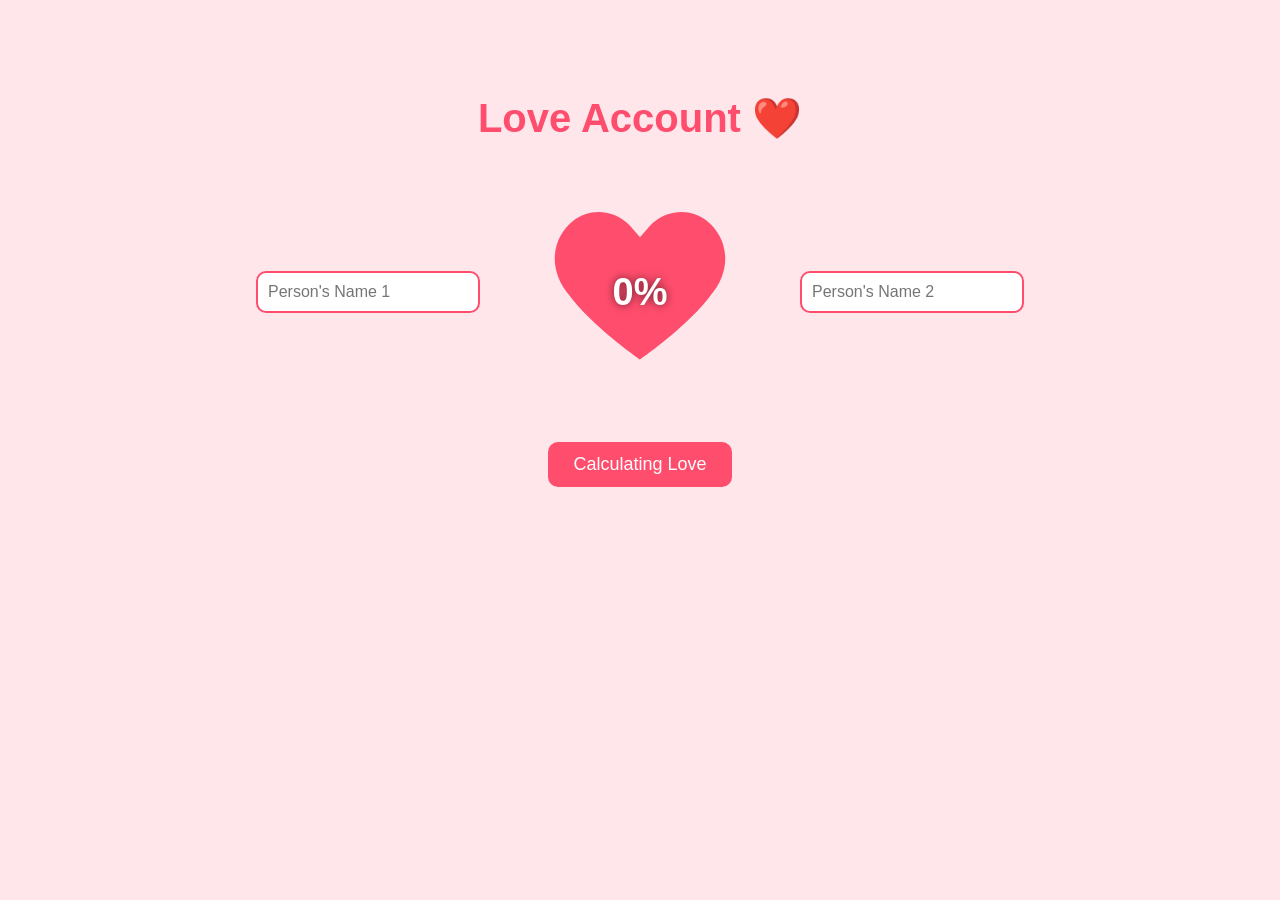
<file: index.html>
<!DOCTYPE html>
<html lang="pt">
<head>
    <meta charset="UTF-8">
    <meta name="viewport" content="width=device-width, initial-scale=1.0">
    <title>Love Account</title>

    <link rel="stylesheet" href="style.css">
    <script src="script.js" defer></script>
    <script>
    if ("serviceWorker" in navigator) {
        navigator.serviceWorker.register("service-worker.js");
    }
    </script>
</head>
<body>

    <h1>Love Account ❤️</h1>

    <div class="inputs-row">
        <input type="text" id="nome1" placeholder="Person's Name 1">

        <div class="heart">
            <svg viewBox="0 0 24 24" class="heart-svg">
                <path d="M12 21s-6.2-4.3-9.3-8.4C-0.4 9.1 0.2 4.8 3.1 2.5 5.3 0.7 8.7 1 10.7 3.2L12 4.7l1.3-1.5C15.3 1 18.7 0.7 20.9 2.5c2.9 2.3 3.5 6.6 0.4 10.1C18.2 16.7 12 21 12 21z"/>
            </svg>
            <span id="percentagem">0%</span>
        </div>

        <input type="text" id="nome2" placeholder="Person's Name 2">
    </div>

    <button id="calcular">Calculating Love</button>

    <p id="frase"></p>

</body>
</html>
</file>
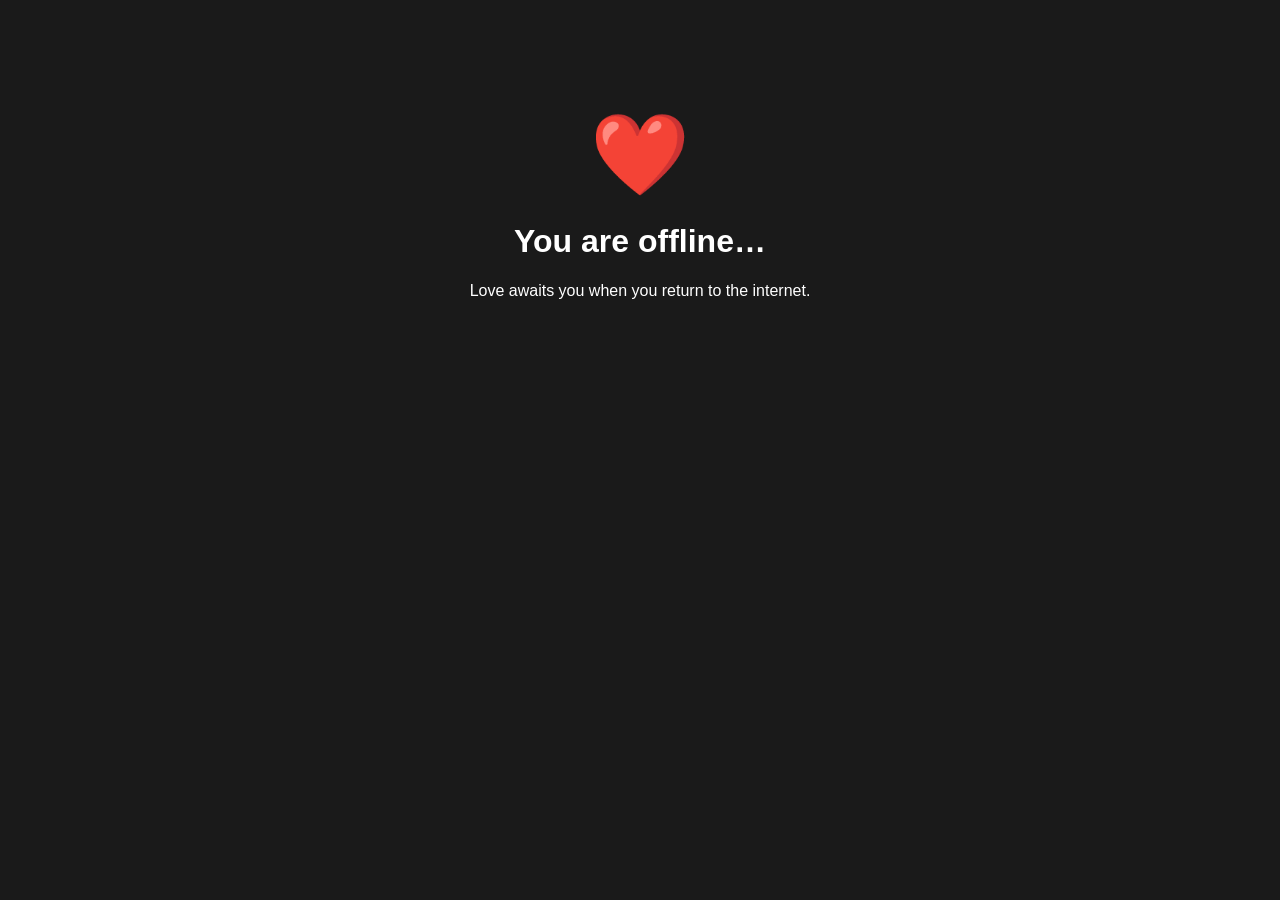
<file: offline.html>
<!DOCTYPE html>
<html lang="en">
<head>
    <meta charset="UTF-8">
    <title>Offline - Love Account</title>
    <style>
        body {
            background: #1a1a1a;
            color: white;
            font-family: Arial;
            text-align: center;
            padding-top: 100px;
        }
        .heart {
            font-size: 80px;
            color: #ff4d6d;
            animation: pulse 1.5s infinite;
        }
        @keyframes pulse {
            0% { transform: scale(1); }
            50% { transform: scale(1.2); }
            100% { transform: scale(1); }
        }
    </style>
</head>
<body>
    <div class="heart">❤️</div>
    <h1>You are offline…</h1>
    <p>Love awaits you when you return to the internet.</p>
</body>
</html>
</file>
<file: style.css>
body {
    background: #ffe6ea;
    font-family: Arial, sans-serif;
    text-align: center;
    padding-top: 60px;
}

h1 {
    font-size: 40px;
    color: #ff4d6d;
    margin-bottom: 60px;
}

.inputs-row {
    display: flex;
    justify-content: center;
    align-items: center;
    gap: 70px;
    margin-bottom: 40px;
}

input {
    padding: 10px;
    width: 200px;
    border: 2px solid #ff4d6d;
    border-radius: 10px;
    font-size: 16px;
}

.heart {
    position: relative;
    width: 180px;
    height: 180px;
}

.heart-svg {
    width: 100%;
    height: 100%;
    fill: #ff4d6d;
    animation: pulse 1.2s infinite;
}

#percentagem {
    position: absolute;
    top: 50%;
    left: 50%;
    transform: translate(-50%, -50%);
    font-size: 38px;
    font-weight: bold;
    color: white;
    text-shadow: 0px 0px 8px rgba(0,0,0,0.6);
}

@keyframes pulse {
    0% { transform: scale(1); }
    50% { transform: scale(1.15); }
    100% { transform: scale(1); }
}

button {
    padding: 12px 25px;
    background: #ff4d6d;
    color: white;
    border: none;
    border-radius: 10px;
    font-size: 18px;
    cursor: pointer;
    margin-top: 20px;
}

button:hover {
    background: #ff2e4f;
}

#frase {
    margin-top: 25px;
    font-size: 20px;
    color: #333;
}
</file>
